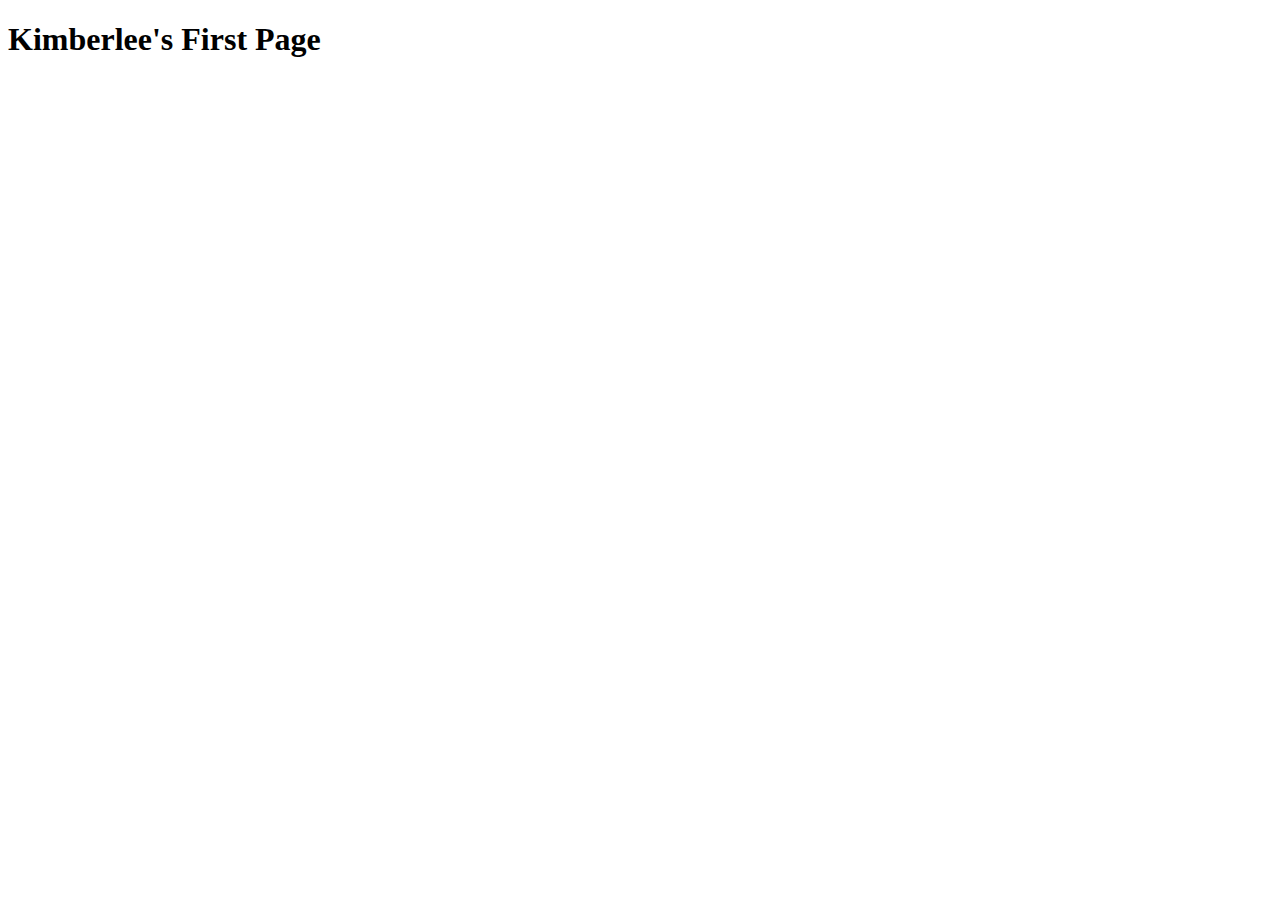
<file: w1/index.html>
<!DOCTYPE html>
<html lang="en">
<head>
    <meta charset="UTF-8">
    <meta name="viewport" content="width=device-width, initial-scale=1.0">
    <script src="main.js"></script>
    <title>Document</title>
</head>
<body>
    <h1>Kimberlee's First Page</h1>
</body>
</html>
</file>
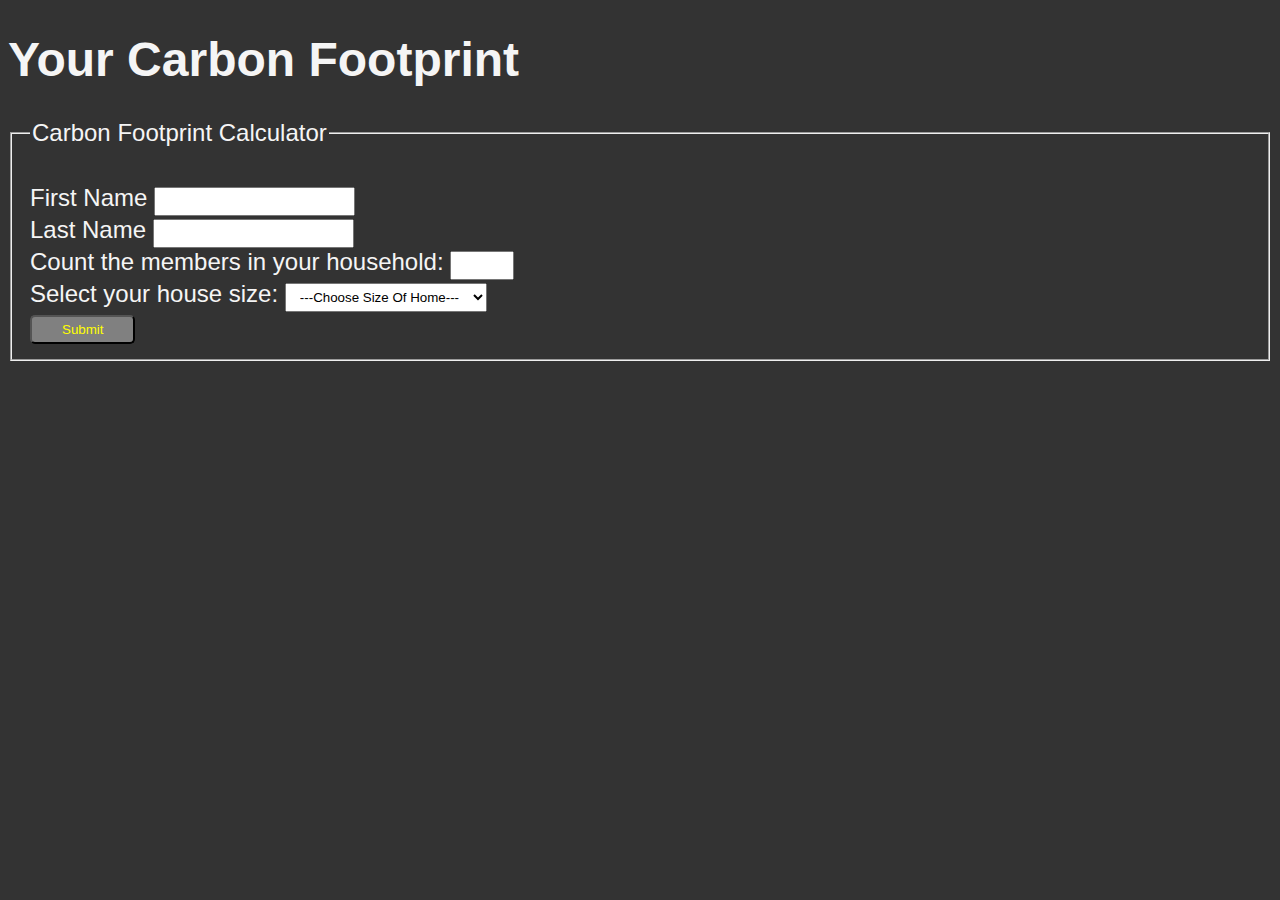
<file: w10/index.html>
<!DOCTYPE html>
<html lang="en">
<head>
    <meta charset="UTF-8">
    <meta name="viewport" content="initial-scale=1.0">
    <script type="module" src="main.js"></script>
    <title>Carbon Footprint w10 - public</title>
    <link rel="stylesheet" href="styles.css">
</head>
<body>

    <form id="form">
        <h1>Your Carbon Footprint</h1>
        <div id="error"></div>
        <fieldset><br>
            <legend>Carbon Footprint Calculator</legend>
            <div>
                <label for="fname">First Name</label>
                <input id="firstName" type="text" name="fname" maxlength="20">
                <span id="firstNameError" class="error"></span>
            </div>
            <div>
                <label for="lname">Last Name</label>
                <input id="lastName" type="text" name="lname" maxlength="20">
                <span id="lastNameError" class="error"></span>
            </div>
            <div>
                <label for="householdMembers">Count the members in your household: </label>
                <input id="householdMembers" type="number" id="householdMembers" required min="1" max="6">
            </div>
            <div>
                <label for="houseSize">Select your house size: </label>
                <select id="houseSize" name="houseSize" required>
                    <option value="">---Choose Size Of Home---</option>
                    <option value="apartment">Apartment</option>
                    <option value="small">Small</option>
                    <option value="medium">Medium</option>
                    <option value="large">Large</option>
                </select>
            </div>
            <button type="submit">Submit</button>
            <span id="submitError" class="error"></span>
        </fieldset>

    </form>
    <div id="output"></div>
    <div id="tab-data"></div>
</body>
</html>
</file>
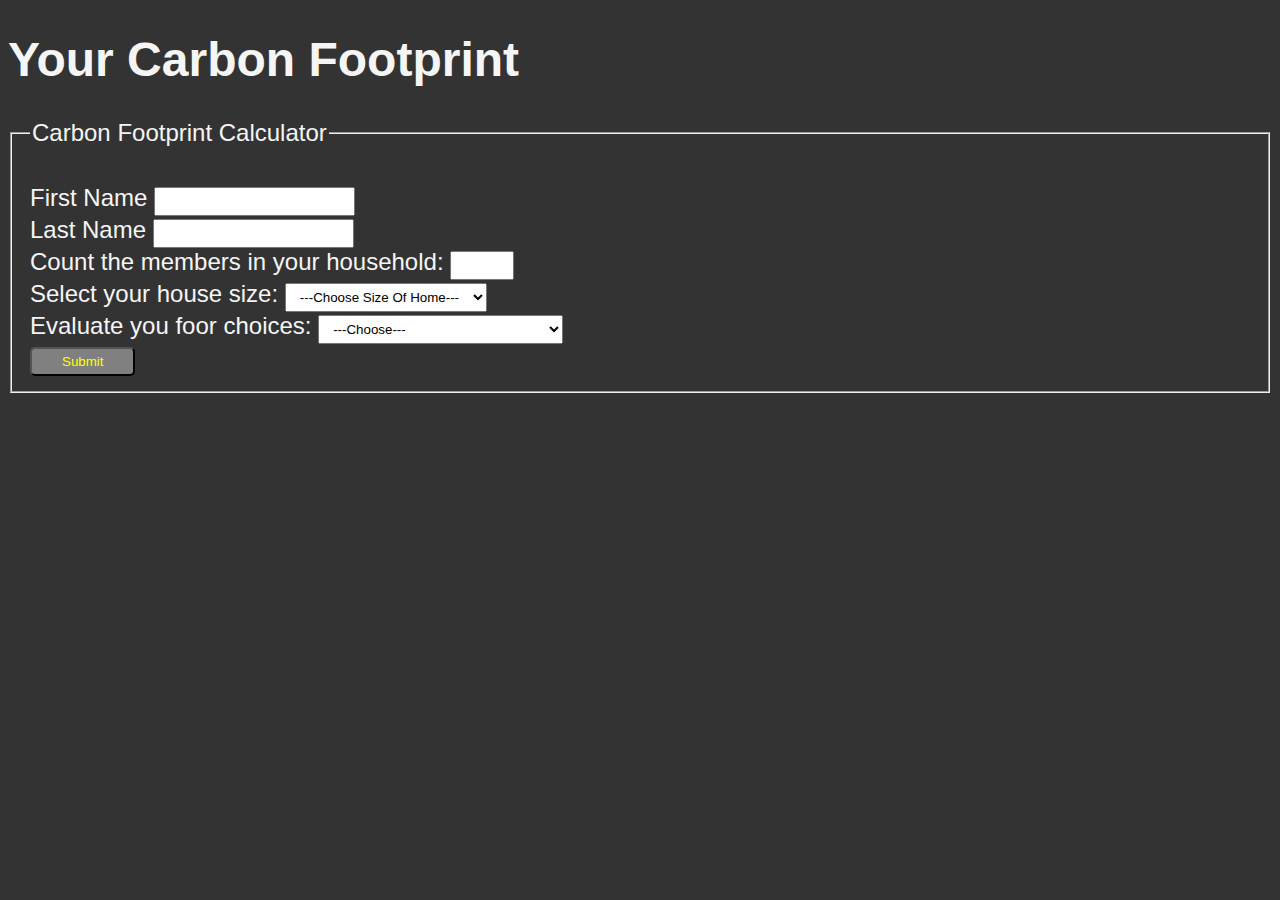
<file: w11/index.html>
<!DOCTYPE html>
<html lang="en">
<head>
    <meta charset="UTF-8">
    <meta name="viewport" content="initial-scale=1.0">
    <script type="module" src="main.js"></script>
    <title>Carbon Footprint w11 - public</title>
    <link rel="stylesheet" href="styles.css">
</head>
<body>

    <form id="form">
        <h1>Your Carbon Footprint</h1>
        <div id="error"></div>
        <fieldset><br>
            <legend>Carbon Footprint Calculator</legend>
            <div>
                <label for="fname">First Name</label>
                <input id="firstName" type="text" name="fname" maxlength="20">
                <span id="firstNameError" class="error"></span>
            </div>
            <div>
                <label for="lname">Last Name</label>
                <input id="lastName" type="text" name="lname" maxlength="20">
                <span id="lastNameError" class="error"></span>
            </div>
            <div>
                <label for="houseMembers">Count the members in your household: </label>
                <input id="houseMembers" name="houseMembers" type="number" required min="1" max="6">
            </div>
            <div>
                <label for="houseSize">Select your house size: </label>
                <select id="houseSize" name="houseSize" required>
                    <option value="">---Choose Size Of Home---</option>
                    <option value="apartment">Apartment</option>
                    <option value="small">Small</option>
                    <option value="medium">Medium</option>
                    <option value="large">Large</option>
                </select>
            </div>
            <div>
                <label for="foodChoice">Evaluate you foor choices: </label>
                <select id="foodChoice" name="foodChoice" required>
                    <option value="">---Choose---</option>
                    <option value="meat daily">Meat on a daily basis</option>
                    <option value="meat weekly">Meat a few times per week</option>
                    <option value="vegetarian">I am a vegetarian</option>
                    <option value="vegan">I am a vegan or only eat wild meat</option>
                </select>
            </div>
            <button type="submit">Submit</button>
            <span id="submitError" class="error"></span>
        </fieldset>

    </form>
    <div id="output"></div>
    <div id="tab-data"></div>
</body>
</html>
</file>
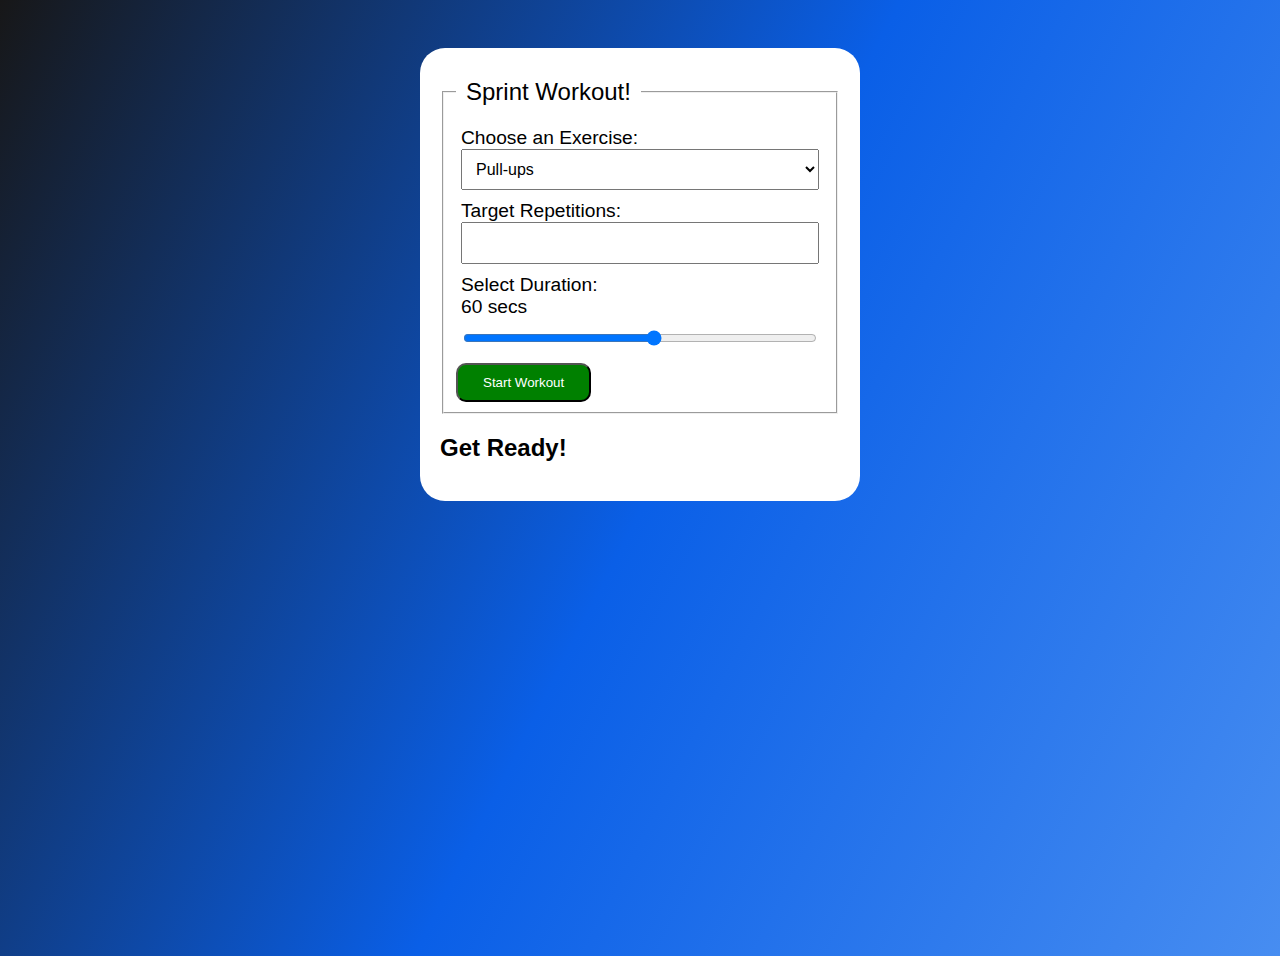
<file: w12/index.html>
<!DOCTYPE html>
<html lang="en">
<head>
    <meta charset="UTF-8">
    <meta name="viewport" content="width=device-width, initial-scale=1.0">
    <link rel="stylesheet" href="styles.css">
    <script src="main.js" defer></script>
    <title>w12 Code Challege</title>
</head>
<body>
    <div class="container">
        <form id="form">
            <fieldset>
                <legend>Sprint Workout!</legend>
                <div class="form-group">
                    <label for="exercises">Choose an Exercise: </label>
                    <select id="exercises" name="exercises required">
                        <option value="pullups">Pull-ups</option>
                        <option value="pushups">Push-ups</option>
                        <option value="crunches">Crunches</option>
                        <option value="burpees">Burpees</option>
                        <option value="burpees">Lunges</option>
                    </select>
                </div>
                <div class="form-group" <label for="target">Target Repetitions: </label>
                    <input type="number" name="target" id="target" required>
                </div>
                <div class="form-group">
                    <label for="duration">Select Duration: </label>
                    <output id="durationDisplay">60 secs</output>
                    <input type="range" id="duration" name="duration" min="10" max="120" step="10">

                </div>

                <button type="submit">Start Workout</button>
            </fieldset>
        </form>
        <div>
            <h2>Get Ready!</h2>
            <h2 id="start-display"></h2>
            <h2 id="stop-display"></h2>
        </div>
    </div>
</body>
</html>
</file>
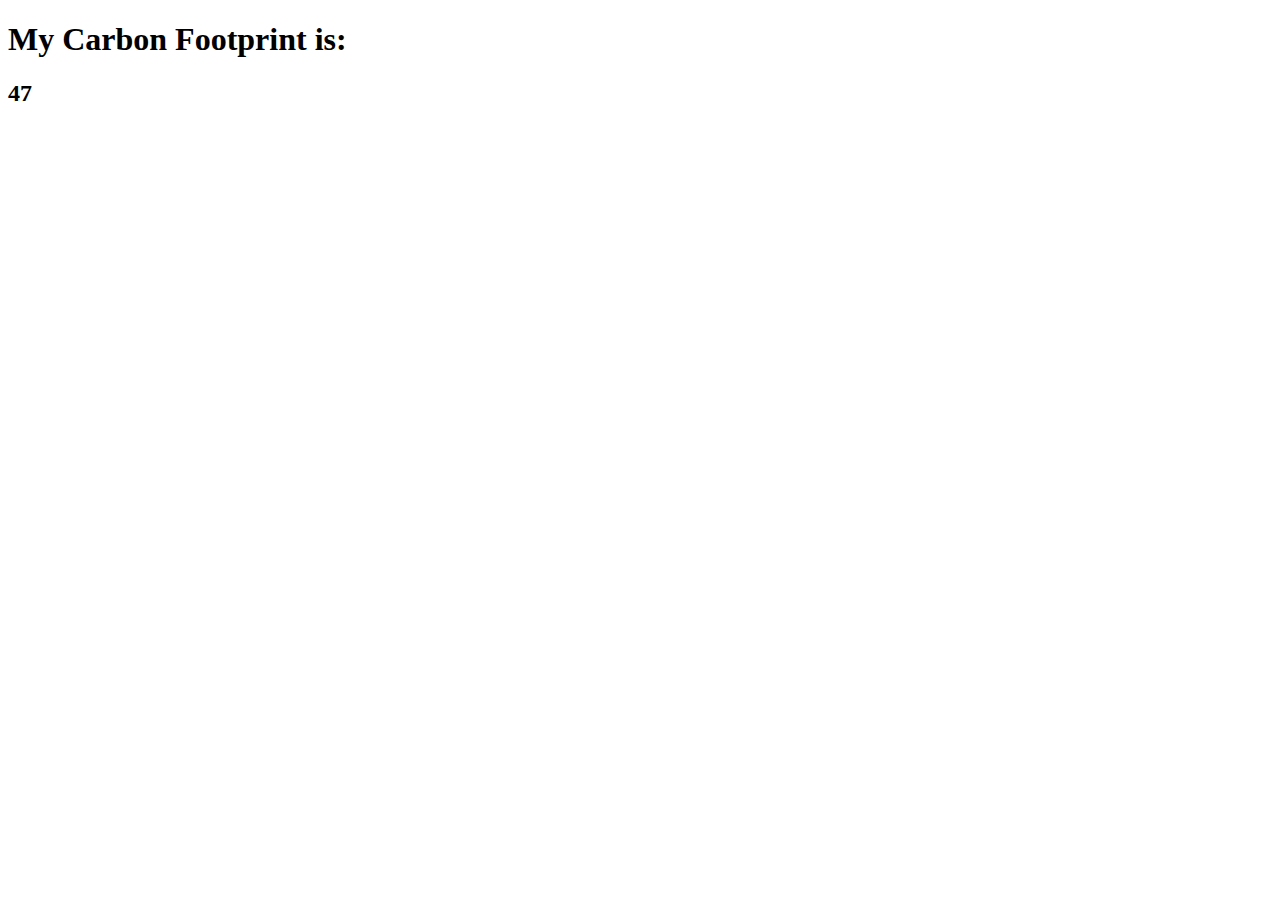
<file: w2/index.html>
<!DOCTYPE html>
<html lang="en">
<head>
    <meta charset="UTF-8">
    <meta name="viewport" content="width=device-width, initial-scale=1.0">
    <title>Week 2 - Carbon Footprint</title>
    <script defer src="main.js"></script>
</head>
<body>
    <h1>My Carbon Footprint is:</h1>
    <h2 id="score"></h2>


</body>
</html>
</file>
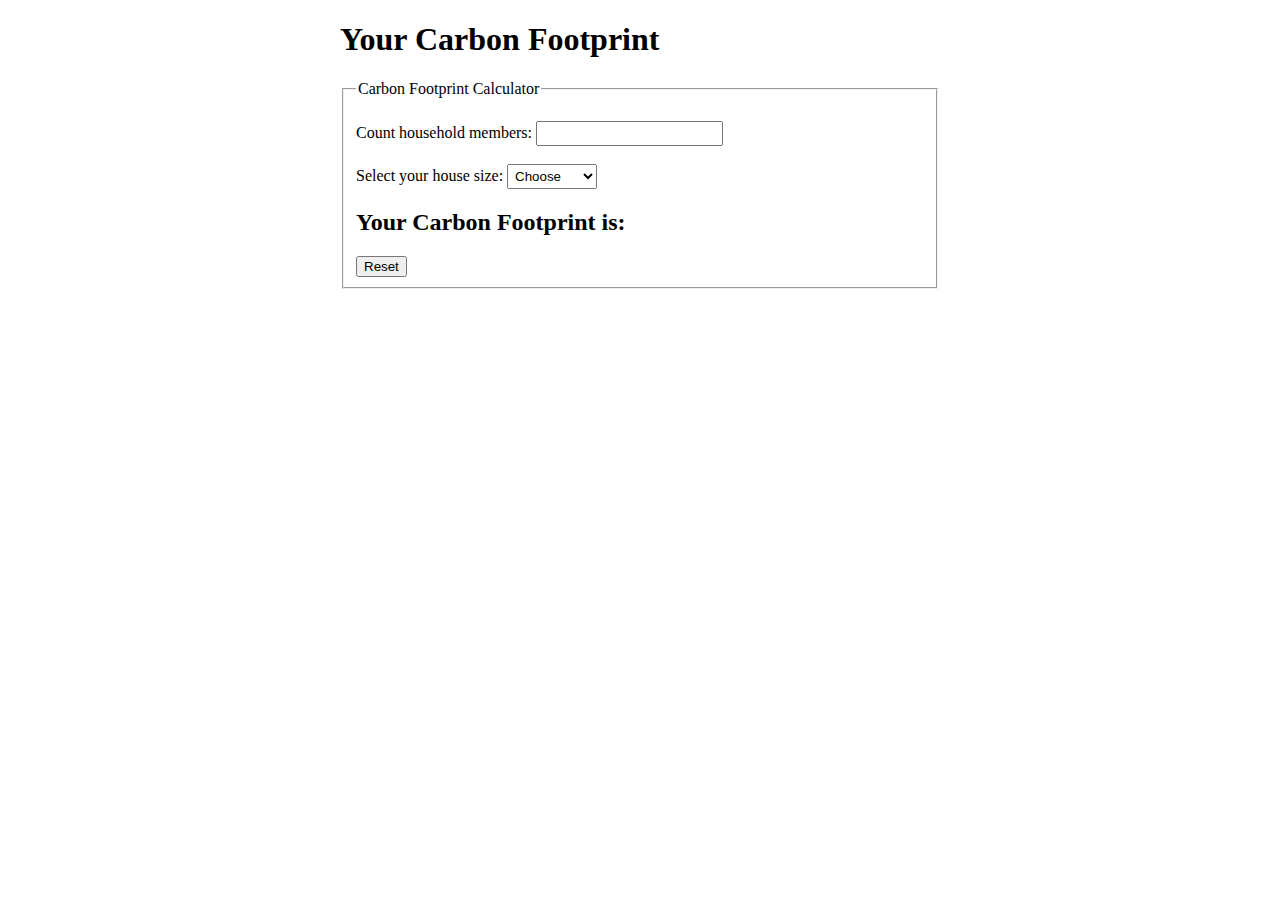
<file: w3/index.html>
<!DOCTYPE html>
<html lang="en">
<head>
    <meta charset="UTF-8">
    <meta name="viewport" content="width=device-width, initial-scale=1.0">
    <script src="main.js" defer></script>
    <title>Week3 - Carbon Footprint Household</title>
    <style>
        body {
            max-width: 600px;
            margin-left: auto;
            margin-right: auto;
        }

        input,
        select {
            padding: 3px;
        }
    </style>
</head>
<body>
    <form>
        <h1>Your Carbon Footprint</h1>
        <fieldset><br>
            <legend>Carbon Footprint Calculator</legend>
            <label for="numberInHousehold">Count household members: </label>
            <input type="number" id="numberInHousehold" min="1" oninput="calcFootprints()"><br><br>

            <label for=" houseSize">Select your house size: </label>
            <select name="houseSize" id="houseSize" oninput="calcFootprints()">
                <option value="">Choose</option>
                <option value="apartment">Apartment</option>
                <option value="small">Small</option>
                <option value="medium">Medium</option>
                <option value="large">Large</option>
            </select><br>
            <h2>Your Carbon Footprint is: <span id="results"></span></h2>
            <button type="reset" onclick="resetForm()">Reset</button>
        </fieldset>
    </form>
</body>
</html>
</file>
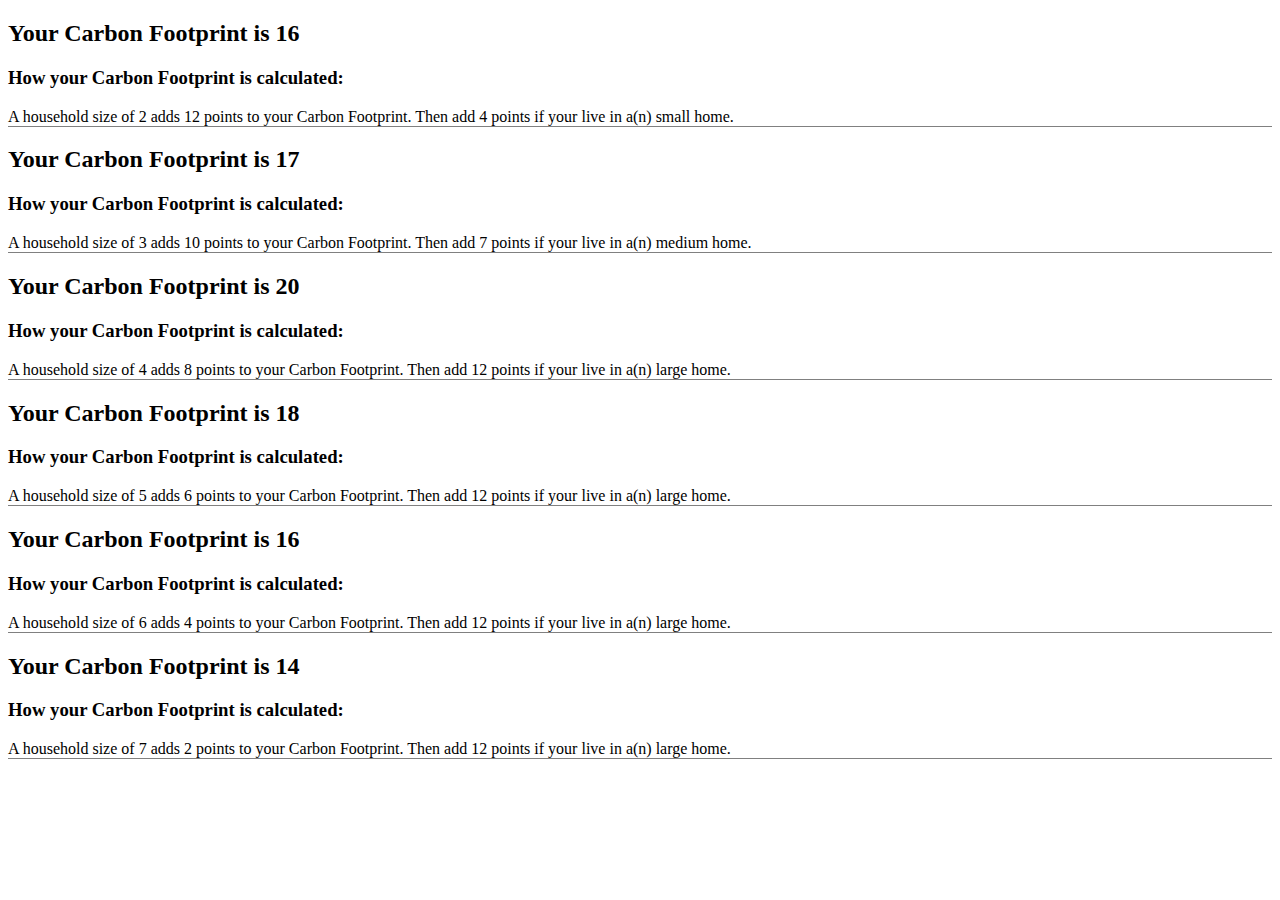
<file: w4/index.html>
<!DOCTYPE html>
<html lang="en">
<head>
    <meta charset="UTF-8">
    <meta name="viewport" content="initial-scale=1.0">
    <script src="main.js" defer></script>
    <title>Carbon Footprint</title>
</head>
<body>
    <div id="output"></div>
</body>
</html>
</file>
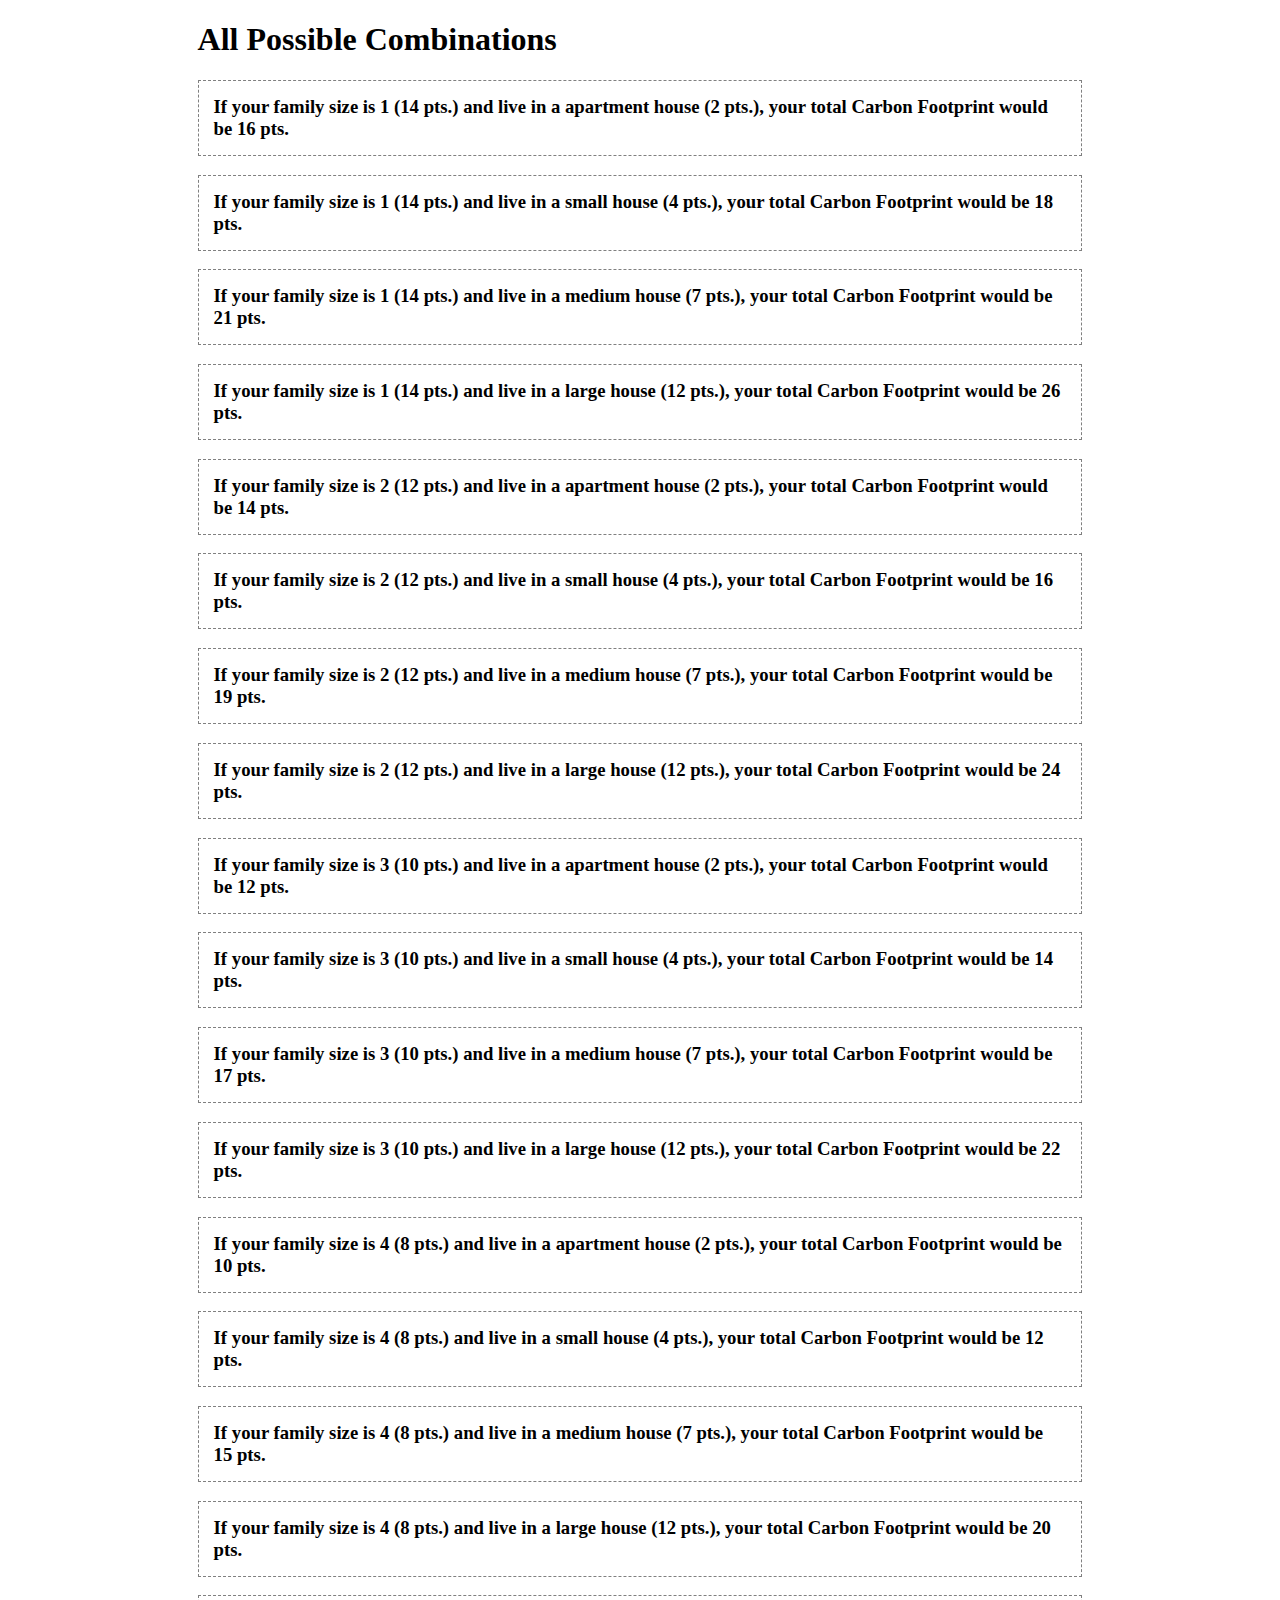
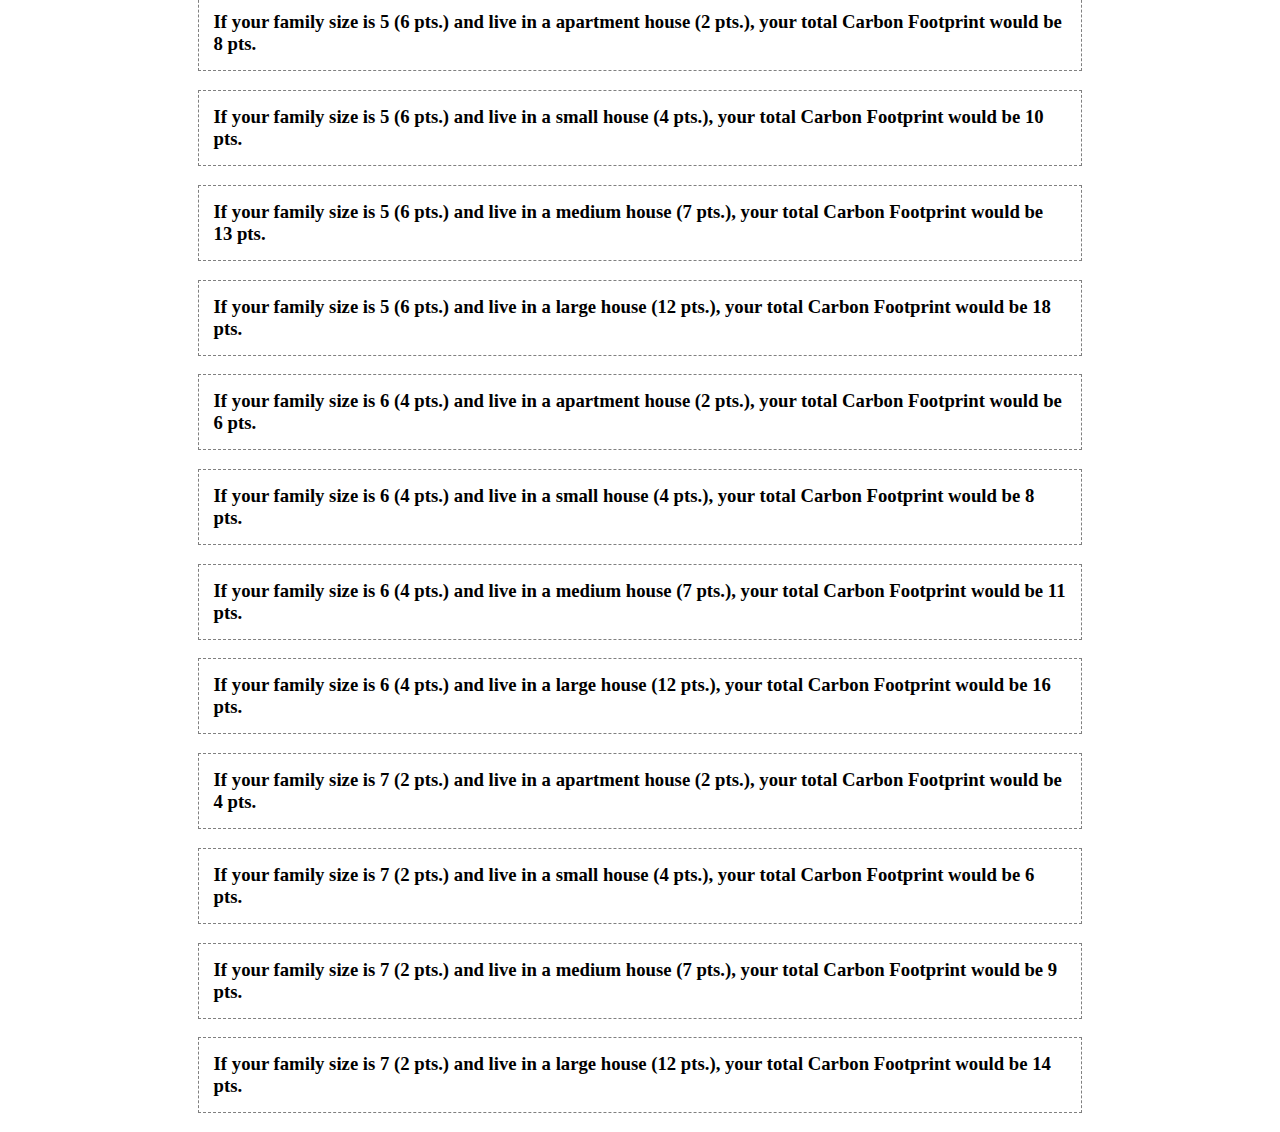
<file: w5/index.html>
<!DOCTYPE html>
<html lang="en">
<head>
    <meta charset="UTF-8">
    <meta name="viewport" content="initial-scale=1.0">
    <script src="main.js" defer></script>
    <title>Carbon Footprint w5 - public</title>
</head>
<body>
    <div id="output"></div>
</body>
</html>
</file>
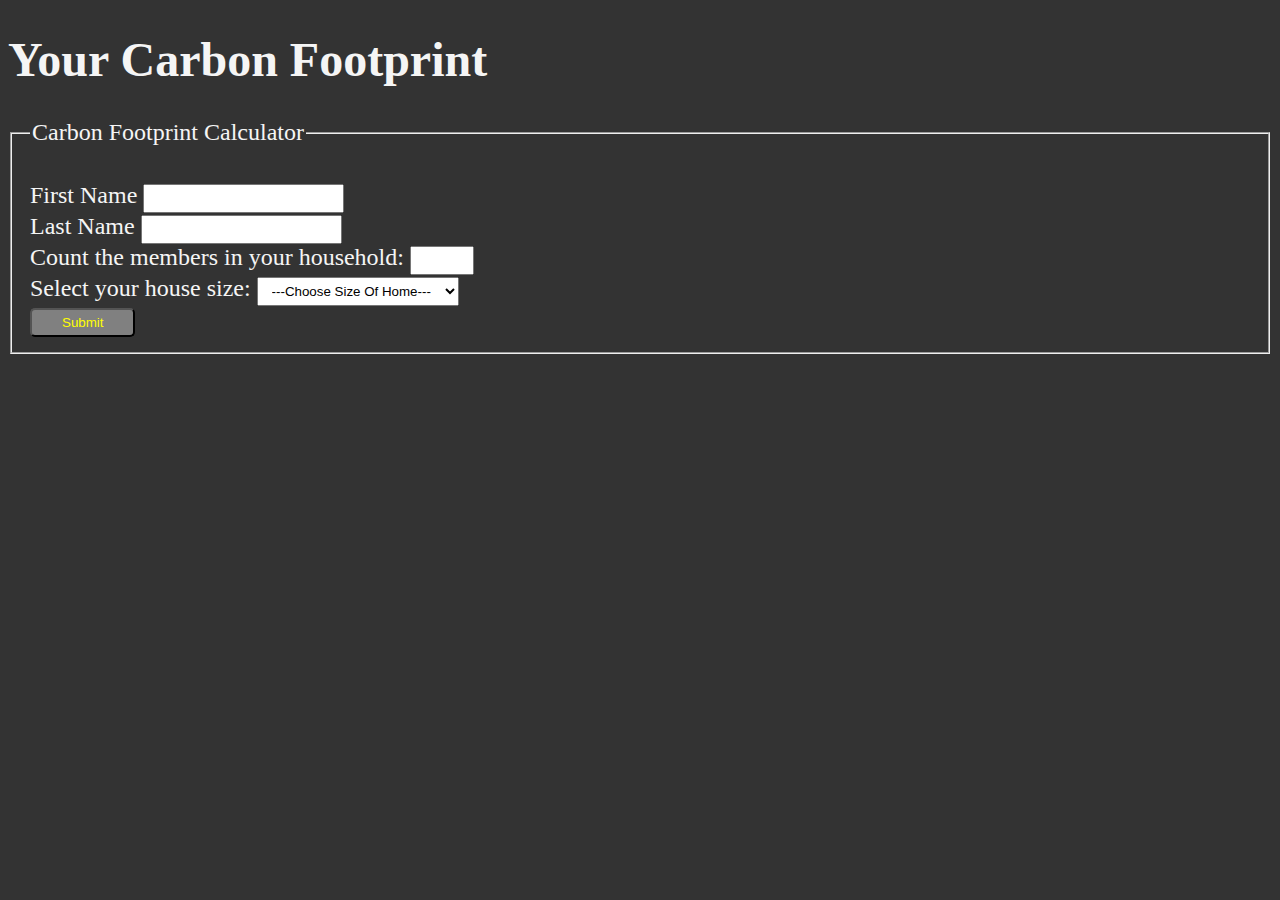
<file: w6/index.html>
<!DOCTYPE html>
<html lang="en">
<head>
    <meta charset="UTF-8">
    <meta name="viewport" content="initial-scale=1.0">
    <script src="main.js" defer></script>
    <title>Carbon Footprint w6 - private</title>
    <link rel="stylesheet" href="styles.css">
</head>
<body>
    <form id="form">
        <h1>Your Carbon Footprint</h1>
        <fieldset><br>
            <legend>Carbon Footprint Calculator</legend>
            <div>
                <label for="fname">First Name</label>
                <input type="text" name="fname" maxlength="20" required>
            </div>
            <div>
                <label for="lname">Last Name</label>
                <input type="text" name="lname" maxlength="20" required>
            </div>
            <div>
                <label for="householdMembers">Count the members in your household: </label>
                <input type="number" id="householdMembers" required min="1" max="6">
            </div>
            <div>
                <label for=" houseSize">Select your house size: </label>
                <select name="houseSize" required>
                    <option value="">---Choose Size Of Home---</option>
                    <option value="apartment">Apartment</option>
                    <option value="small">Small</option>
                    <option value="medium">Medium</option>
                    <option value="large">Large</option>
                </select>
            </div>
            <button type="submit">Submit</button>
        </fieldset>

    </form>
    <div id="output"></div>


</body>
</html>
</file>
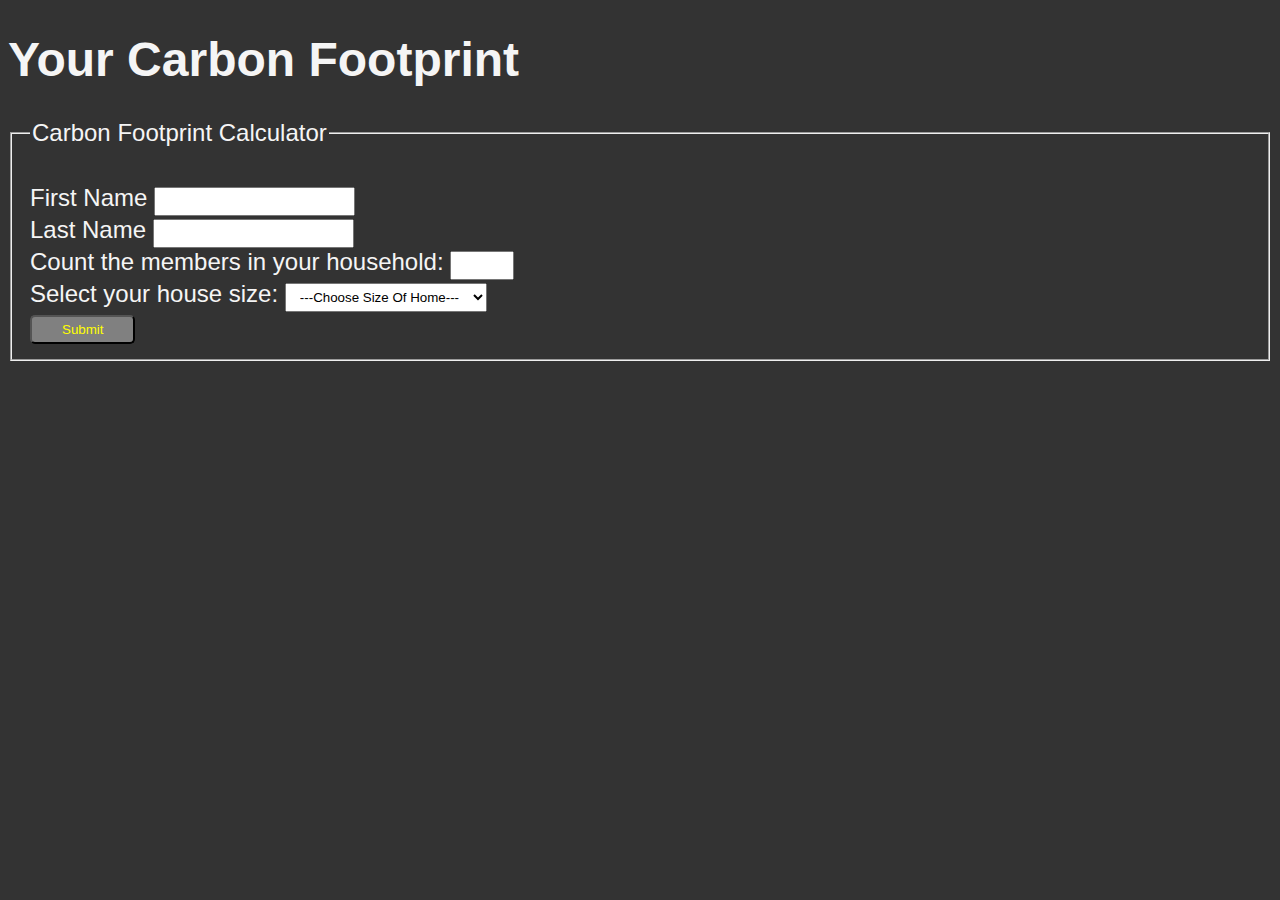
<file: w7/index.html>
<!DOCTYPE html>
<html lang="en">
<head>
    <meta charset="UTF-8">
    <meta name="viewport" content="initial-scale=1.0">
    <script type="module" src="main.js"></script>
    <title>Carbon Footprint w7 - public</title>
    <link rel="stylesheet" href="styles.css">
</head>
<body>
    <form id="form">
        <h1>Your Carbon Footprint</h1>
        <fieldset><br>
            <legend>Carbon Footprint Calculator</legend>
            <div>
                <label for="fname">First Name</label>
                <input type="text" name="fname" maxlength="20" required>
            </div>
            <div>
                <label for=" lname">Last Name</label>
                <input type="text" name="lname" maxlength="20" required>
            </div>
            <div>
                <label for="householdMembers">Count the members in your household: </label>
                <input type="number" id="householdMembers" required min="1" max="6">
            </div>
            <div>
                <label for=" houseSize">Select your house size: </label>
                <select name="houseSize" required>
                    <option value="">---Choose Size Of Home---</option>
                    <option value="apartment">Apartment</option>
                    <option value="small">Small</option>
                    <option value="medium">Medium</option>
                    <option value="large">Large</option>
                </select>
            </div>
            <button type="submit">Submit</button>
        </fieldset>

    </form>
    <div id="output"></div>
    <div id="tab-data"></div>
</body>
</html>
</file>
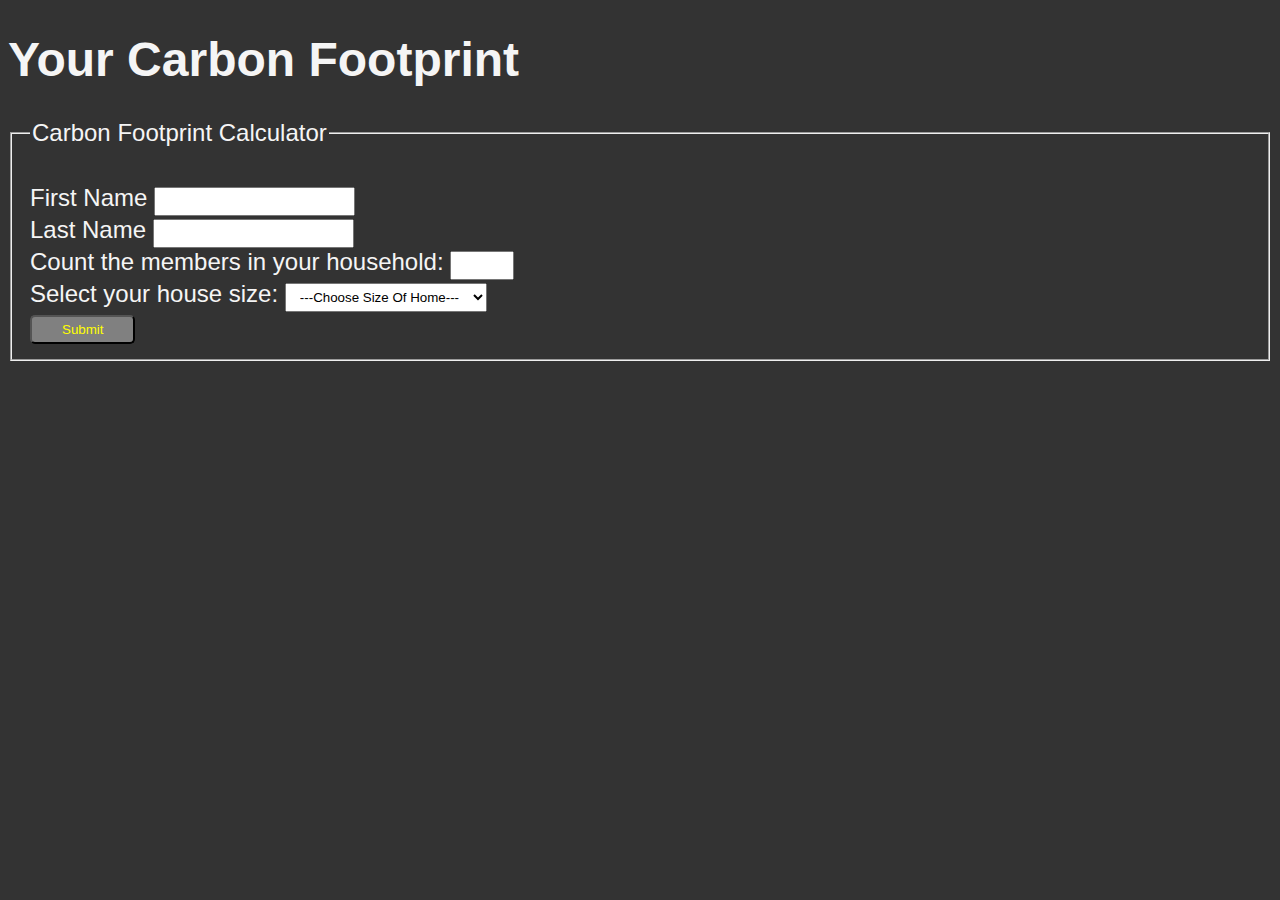
<file: w8/index.html>
<!DOCTYPE html>
<html lang="en">
<head>
    <meta charset="UTF-8">
    <meta name="viewport" content="initial-scale=1.0">
    <script type="module" src="main.js"></script>
    <title>Carbon Footprint w8 - private</title>
    <link rel="stylesheet" href="styles.css">
</head>
<body>
    <form id="form">
        <h1>Your Carbon Footprint</h1>
        <fieldset><br>
            <legend>Carbon Footprint Calculator</legend>
            <div>
                <label for="fname">First Name</label>
                <input id="fname" type="text" name="fname" maxlength="20" required>
            </div>
            <div>
                <label for="lname">Last Name</label>
                <input id="lname" type="text" name="lname" maxlength="20" required>
            </div>
            <div>
                <label for="householdMembers">Count the members in your household: </label>
                <input id="householdMembers" type="number" id="householdMembers" required min="1" max="6">
            </div>
            <div>
                <label for="houseSize">Select your house size: </label>
                <select id="houseSize" name="houseSize" required>
                    <option value="">---Choose Size Of Home---</option>
                    <option value="apartment">Apartment</option>
                    <option value="small">Small</option>
                    <option value="medium">Medium</option>
                    <option value="large">Large</option>
                </select>
            </div>
            <button type="submit">Submit</button>
        </fieldset>

    </form>
    <div id="output"></div>
    <div id="tab-data"></div>
</body>
</html>
</file>
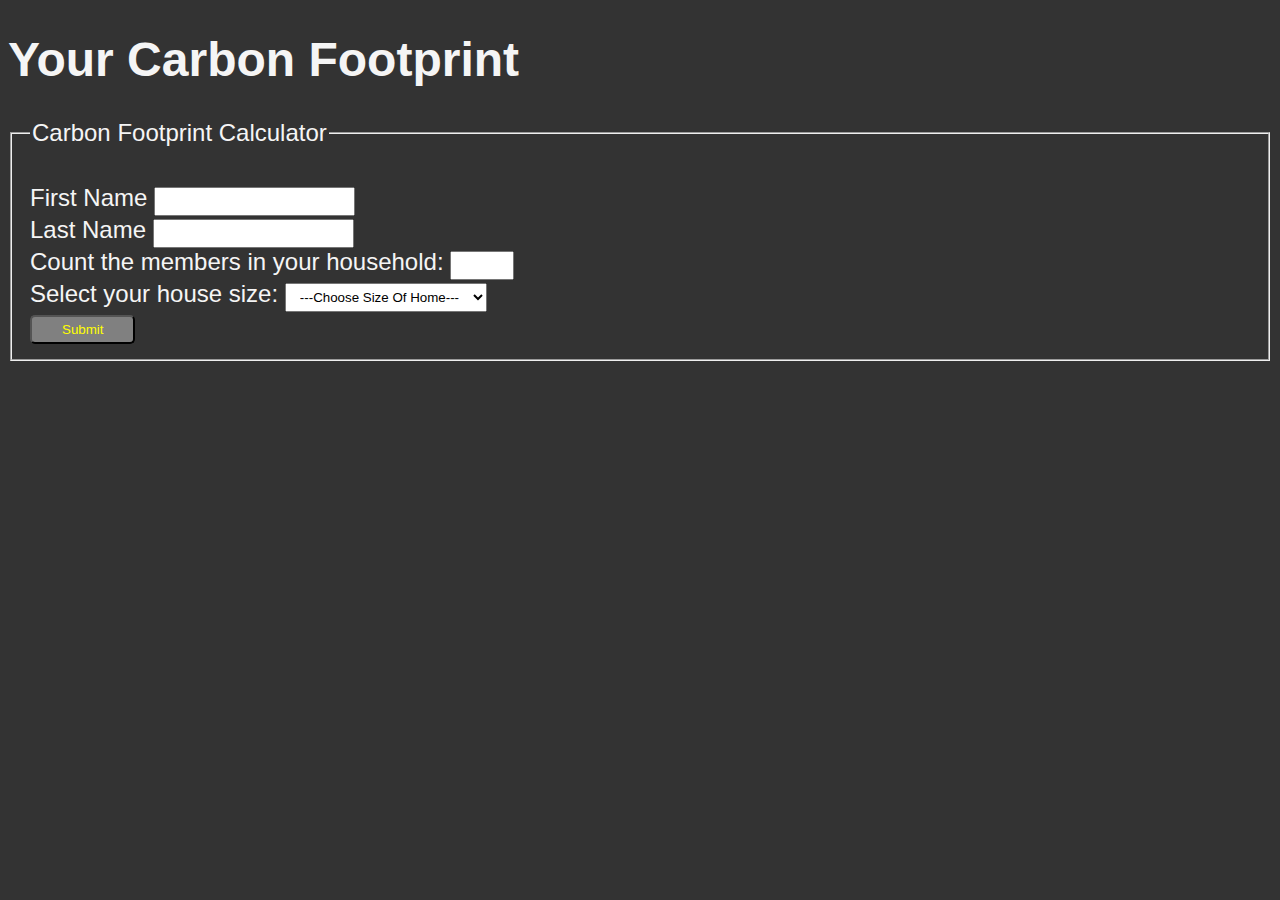
<file: w9/index.html>
<!DOCTYPE html>
<html lang="en">
<head>
    <meta charset="UTF-8">
    <meta name="viewport" content="initial-scale=1.0">
    <script type="module" src="main.js"></script>
    <title>Carbon Footprint w9 - public</title>
    <link rel="stylesheet" href="styles.css">
</head>
<body>

    <form id="form">
        <h1>Your Carbon Footprint</h1>
        <div id="error"></div>
        <fieldset><br>
            <legend>Carbon Footprint Calculator</legend>
            <div>
                <label for="fname">First Name</label>
                <input id="fname" type="text" name="fname" maxlength="20">
            </div>
            <div>
                <label for="lname">Last Name</label>
                <input id="lname" type="text" name="lname" maxlength="20">
            </div>
            <div>
                <label for="householdMembers">Count the members in your household: </label>
                <input id="householdMembers" type="number" id="householdMembers" required min="1" max="6">
            </div>
            <div>
                <label for="houseSize">Select your house size: </label>
                <select id="houseSize" name="houseSize" required>
                    <option value="">---Choose Size Of Home---</option>
                    <option value="apartment">Apartment</option>
                    <option value="small">Small</option>
                    <option value="medium">Medium</option>
                    <option value="large">Large</option>
                </select>
            </div>
            <button type="submit">Submit</button>
        </fieldset>

    </form>
    <div id="output"></div>
    <div id="tab-data"></div>
</body>
</html>
</file>
<file: w10/styles.css>
html {
  font-size: 24px;
}

body {
  font-family: sans-serif;
  background-color: #333;
  color: whitesmoke;
}

input,
select,
button {
  padding: 5px 10px;
}

button {
  background-color: gray;
  color: yellow;
  border-radius: 5px;
  padding: 5px 30px;
}

button:hover {
  background-color: black;
  color: yellow;
}

input:out-of-range {
  background-color: lightcoral;
}

table {
  width: 80%;
  margin: 25px auto;
}
th,
td {
  padding: 8px;
  text-align: left;
  border-bottom: 1px solid #999;
}

tr:hover {
  background-color: yellow;
  color: #333;
}

.error {
  color: red;
}
.invalid {
  border-color: red;
}
</file>
<file: w11/styles.css>
html {
  font-size: 24px;
}

body {
  font-family: sans-serif;
  background-color: #333;
  color: whitesmoke;
}

input,
select,
button {
  padding: 5px 10px;
}

button {
  background-color: gray;
  color: yellow;
  border-radius: 5px;
  padding: 5px 30px;
}

button:hover {
  background-color: black;
  color: yellow;
}

input:out-of-range {
  background-color: lightcoral;
}

table {
  width: 80%;
  margin: 25px auto;
}
th,
td {
  padding: 8px;
  text-align: left;
  border-bottom: 1px solid #999;
}

tr:hover {
  background-color: yellow;
  color: #333;
}

.error {
  color: red;
}
.invalid {
  border-color: red;
}
</file>
<file: w12/styles.css>
body {
  font-family: sans-serif;
  box-sizing: border-box;
  height: 100vh;
  background: rgb(23, 23, 24);
  background: linear-gradient(
    117deg,
    rgba(23, 23, 24, 1) 0%,
    rgba(10, 95, 231, 1) 51%,
    rgba(71, 141, 241, 1) 100%
  );
}
#stop-display {
  color: red;
}
.form-group {
  display: flex;
  flex-direction: column;
  padding: 5px;
  font-size: 1.2rem;
}
select,
input {
  font-size: 1rem;
  padding: 10px;
}

#stop-workout {
  color: red;
}

.container {
  margin-top: 3em;
  max-width: 400px;
  background: white;
  width: 50%;
  margin-right: auto;
  margin-left: auto;
  padding: 20px;
  border-radius: 25px;
}
legend {
  font-size: 1.5em;
  padding: 10px;
}
button {
  padding: 10px 25px;
  color: white;
  background-color: green;
  border-radius: 10px;
}

button:hover {
  color: darkblue;
  background-color: white;
}
</file>
<file: w6/styles.css>
html {
  font-size: 24px;
}

body {
  background-color: #333;
  color: whitesmoke;
}

input,
select,
button {
  padding: 5px 10px;
}

button {
  background-color: gray;
  color: yellow;
  border-radius: 5px;
  padding: 5px 30px;
}

button:hover {
  background-color: yellow;
  color: gray;
}

input:out-of-range {
  background-color: lightcoral;
}
</file>
<file: w7/styles.css>
html {
  font-size: 24px;
}

body {
  font-family: sans-serif;
  background-color: #333;
  color: whitesmoke;
}

input,
select,
button {
  padding: 5px 10px;
}

button {
  background-color: gray;
  color: yellow;
  border-radius: 5px;
  padding: 5px 30px;
}

button:hover {
  background-color: black;
  color: yellow;
}

input:out-of-range {
  background-color: lightcoral;
}

table {
  width: 80%;
  margin: 25px auto;
}
th,
td {
  padding: 8px;
  text-align: left;
  border-bottom: 1px solid #999;
}

tr:hover {
  background-color: yellow;
  color: #333;
}
</file>
<file: w8/styles.css>
html {
  font-size: 24px;
}

body {
  font-family: sans-serif;
  background-color: #333;
  color: whitesmoke;
}

input,
select,
button {
  padding: 5px 10px;
}

button {
  background-color: gray;
  color: yellow;
  border-radius: 5px;
  padding: 5px 30px;
}

button:hover {
  background-color: black;
  color: yellow;
}

input:out-of-range {
  background-color: lightcoral;
}

table {
  width: 80%;
  margin: 25px auto;
}
th,
td {
  padding: 8px;
  text-align: left;
  border-bottom: 1px solid #999;
}

tr:hover {
  background-color: yellow;
  color: #333;
}
</file>
<file: w9/styles.css>
html {
  font-size: 24px;
}

body {
  font-family: sans-serif;
  background-color: #333;
  color: whitesmoke;
}

input,
select,
button {
  padding: 5px 10px;
}

button {
  background-color: gray;
  color: yellow;
  border-radius: 5px;
  padding: 5px 30px;
}

button:hover {
  background-color: black;
  color: yellow;
}

input:out-of-range {
  background-color: lightcoral;
}

table {
  width: 80%;
  margin: 25px auto;
}
th,
td {
  padding: 8px;
  text-align: left;
  border-bottom: 1px solid #999;
}

tr:hover {
  background-color: yellow;
  color: #333;
}
</file>
